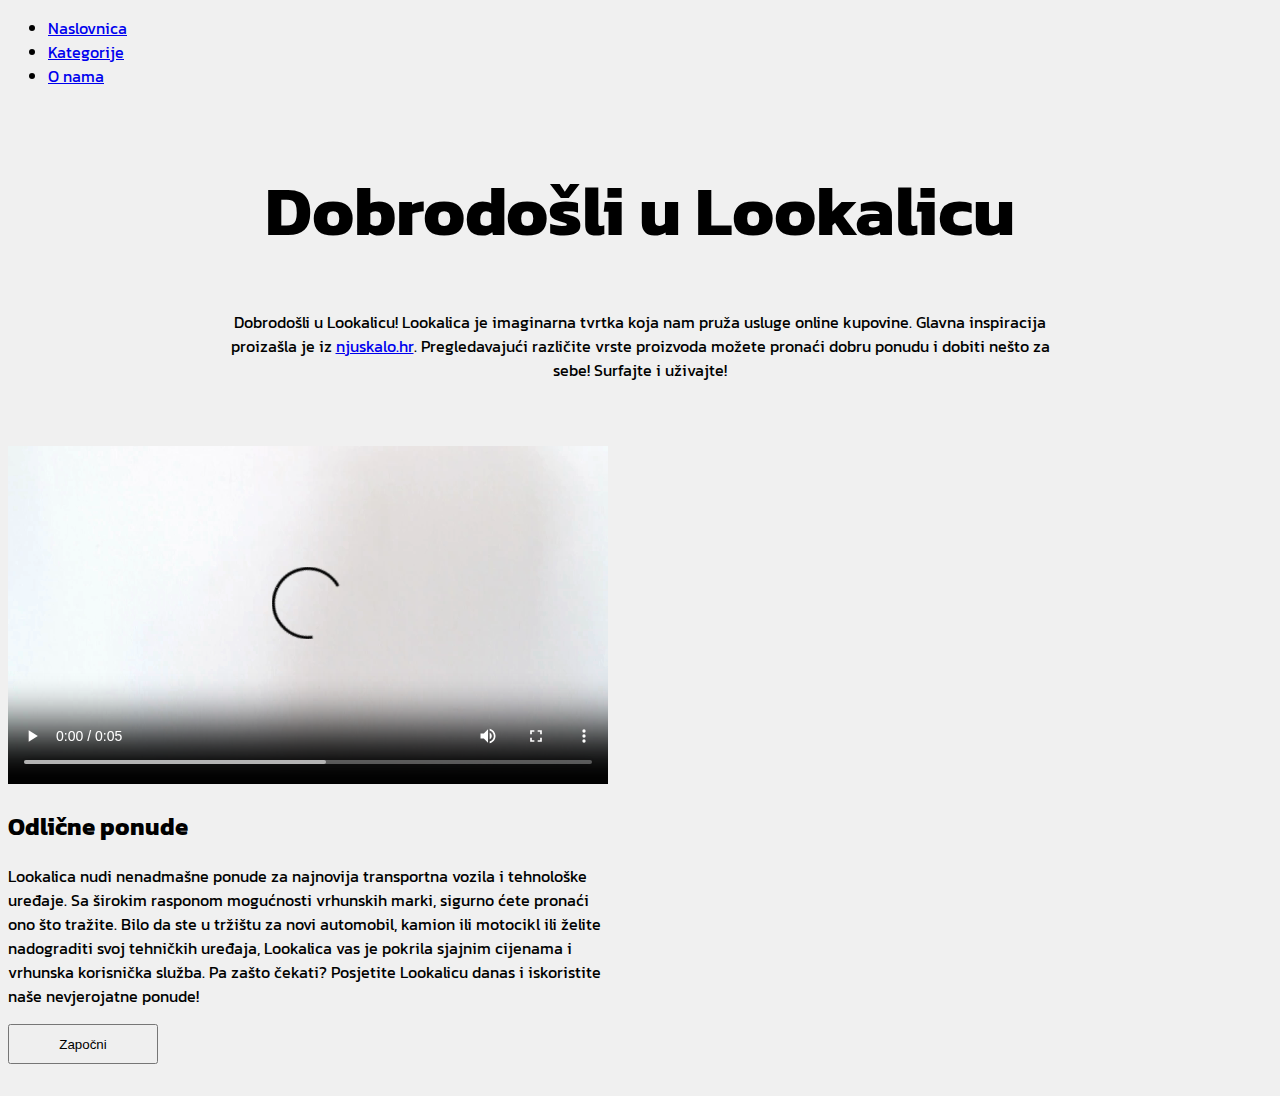
<file: lookalica/index.html>
<!DOCTYPE html>
<html lang="en">
  <head>
    <meta charset="utf-8" />
    <meta name="viewport" content="width=device-width, initial-scale=1" />
    <title>Lookalica</title>
    <link
      href="https://cdn.jsdelivr.net/npm/bootstrap@5.3.0-alpha1/dist/css/bootstrap.min.css"
      rel="stylesheet"
      integrity="sha384-GLhlTQ8iRABdZLl6O3oVMWSktQOp6b7In1Zl3/Jr59b6EGGoI1aFkw7cmDA6j6gD"
      crossorigin="anonymous"
    />
    <link rel="stylesheet" href="style.css" />
    <link rel="preconnect" href="https://fonts.googleapis.com" />
    <link rel="preconnect" href="https://fonts.gstatic.com" crossorigin />
    <link
      href="https://fonts.googleapis.com/css2?family=Kanit:wght@300&display=swap"
      rel="stylesheet"
    />
    <link rel="icon" href="L.png" />
  </head>
  <body>
    <!-- NAVBAR -->
    <nav class="navbar navbar-expand-lg bg-body-tertiary">
      <div class="container-fluid">
        </button>
        <div class="collapse navbar-collapse flex-grow-0" id="navbarNav">
          <ul class="navbar-nav gap-lg-3 mx-lg-4">
            <li class="nav-item">
              <a href="index.html" class="nav-link">Naslovnica</a>
            </li>
            <li class="nav-item">
              <a href="kategorije.html" class="nav-link">Kategorije</a>
            </li>
            <li class="nav-item">
              <a class="nav-link" href="about.html">O nama</a>
            </li>
          </ul>
        </div>
      </div>
    </nav>

    <h1 class="welcome-heading">Dobrodošli u Lookalicu</h1>
    <p class="introduction-p">
      Dobrodošli u Lookalicu! Lookalica je imaginarna tvrtka koja nam pruža
      usluge online kupovine. Glavna inspiracija proizašla je iz
      <a href="https://www.njuskalo.hr/" target="_blank">njuskalo.hr</a>.
      Pregledavajući različite vrste proizvoda možete pronaći dobru ponudu i
      dobiti nešto za sebe! Surfajte i uživajte!
    </p>

    <br />
    <br />
    <div
      class="d-flex flex-row justify-content-center align-items-center gap-lg-5 flex-wrap mx-lg-2"
    >
      <video src="naslovnica-video.mp4" width="600px" controls></video>
      <div class="great-deals-container">
        <h2 class="great-deals-heading">Odlične ponude</h2>
        <p class="great-deals-p">
          Lookalica nudi nenadmašne ponude za najnovija transportna vozila i
          tehnološke uređaje. Sa širokim rasponom mogućnosti vrhunskih marki,
          sigurno ćete pronaći ono što tražite. Bilo da ste u tržištu za novi
          automobil, kamion ili motocikl ili želite nadograditi svoj tehničkih
          uređaja, Lookalica vas je pokrila sjajnim cijenama i vrhunska
          korisnička služba. Pa zašto čekati? Posjetite Lookalicu danas i
          iskoristite naše nevjerojatne ponude!
        </p>
        <button
          onclick="location.href = 'kategorije.html'"
          type="button"
          class="btn btn-outline-primary get-started-btn"
        >
          Započni
        </button>
      </div>
    </div>
    <br />

    <!--  -->
    <script
      src="https://cdn.jsdelivr.net/npm/bootstrap@5.3.0-alpha1/dist/js/bootstrap.bundle.min.js"
      integrity="sha384-w76AqPfDkMBDXo30jS1Sgez6pr3x5MlQ1ZAGC+nuZB+EYdgRZgiwxhTBTkF7CXvN"
      crossorigin="anonymous"
    ></script>
  </body>
</html>
</file>
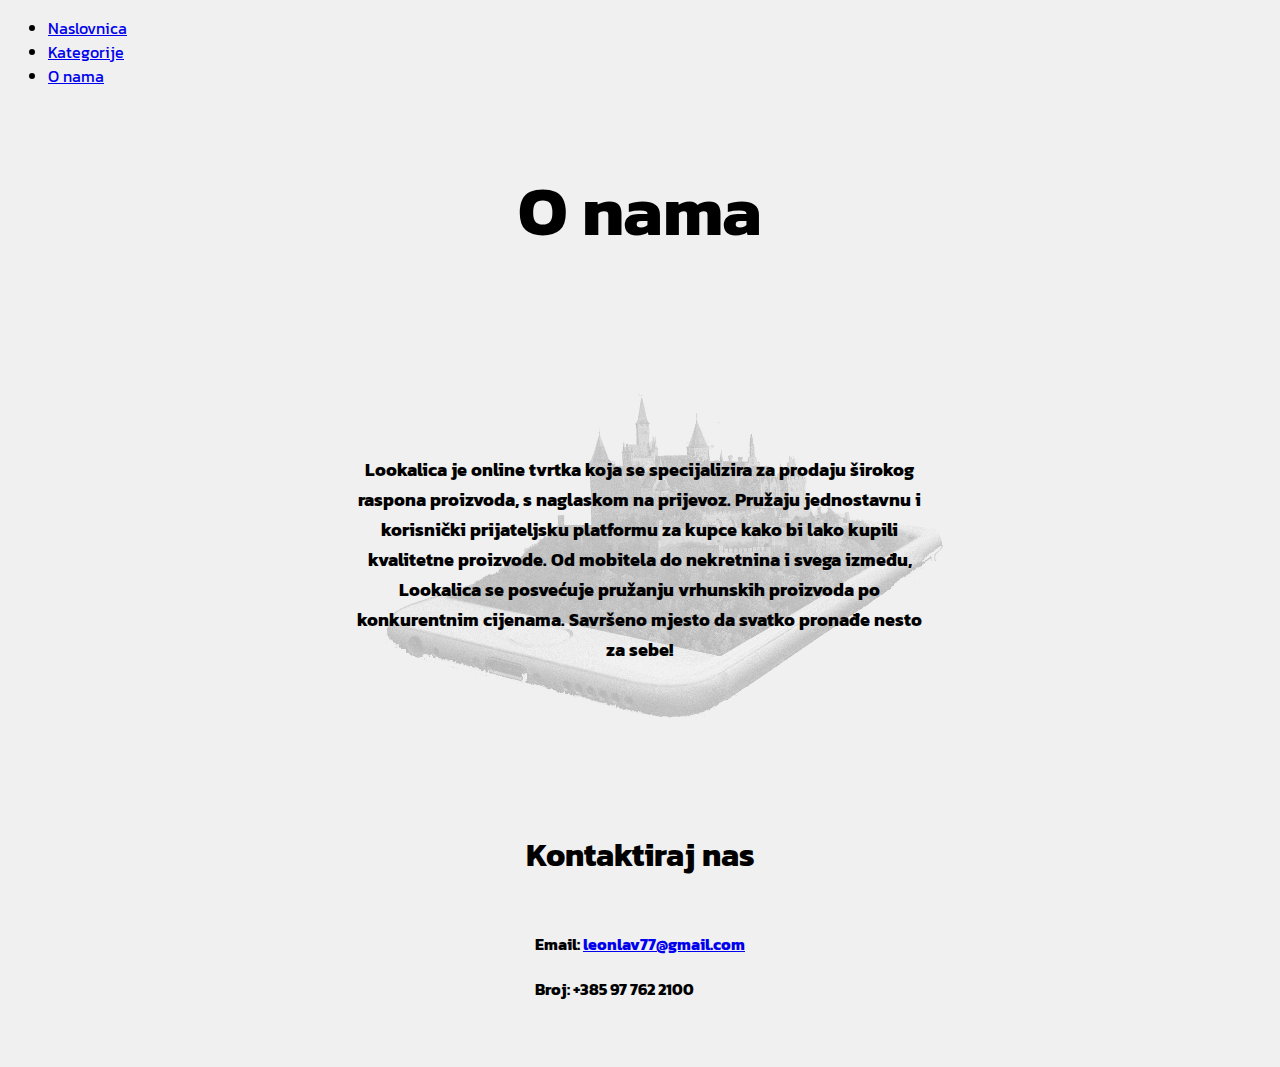
<file: lookalica/about.html>
<!DOCTYPE html>
<html lang="en">
  <head>
    <meta charset="UTF-8" />
    <meta http-equiv="X-UA-Compatible" content="IE=edge" />
    <meta name="viewport" content="width=device-width, initial-scale=1.0" />
    <title>O nama</title>
    <link
      href="https://cdn.jsdelivr.net/npm/bootstrap@5.3.0-alpha1/dist/css/bootstrap.min.css"
      rel="stylesheet"
      integrity="sha384-GLhlTQ8iRABdZLl6O3oVMWSktQOp6b7In1Zl3/Jr59b6EGGoI1aFkw7cmDA6j6gD"
      crossorigin="anonymous"
    />
    <link rel="stylesheet" href="style.css" />
    <link rel="preconnect" href="https://fonts.googleapis.com" />
    <link rel="preconnect" href="https://fonts.gstatic.com" crossorigin />
    <link
      href="https://fonts.googleapis.com/css2?family=Kanit:wght@300&display=swap"
      rel="stylesheet"
    />
    <link rel="icon" href="L.png" />

  </head>
  <body>
    <!-- NAVBAR -->
    <nav class="navbar navbar-expand-lg bg-body-tertiary">
      <div class="container-fluid">
        </button>
        <div class="collapse navbar-collapse flex-grow-0" id="navbarNav">
          <ul class="navbar-nav gap-lg-3 mx-lg-4">
            <li class="nav-item">
              <a href="index.html" class="nav-link">Naslovnica</a>
            </li>
            <li class="nav-item">
              <a href="kategorije.html" class="nav-link">Kategorije</a>
            </li>
            <li class="nav-item">
              <a class="nav-link" href="about.html">O nama</a>
            </li>
          </ul>
        </div>
      </div>
    </nav>
    <!--  -->
    <h1 class="welcome-heading">O nama</h1>
    <!--  -->
    <div class="mobile-phone-img-container">
      <img
        class="mobile-phone-img"
        src="mobile-phone.png"
        alt="Mobile Phone"
        width="650px"
        height="500px"
      />
      <p class="mobile-phone-img-text">
        Lookalica je online tvrtka koja se specijalizira za prodaju širokog
        raspona proizvoda, s naglaskom na prijevoz. Pružaju jednostavnu i
        korisnički prijateljsku platformu za kupce kako bi lako kupili
        kvalitetne proizvode. Od mobitela do nekretnina i svega između,
        Lookalica se posvećuje pružanju vrhunskih proizvoda po konkurentnim
        cijenama. Savršeno mjesto da svatko pronađe nesto za sebe!
      </p>
    </div>
    <div class="contact-us">
      <h1>Kontaktiraj nas</h1>
      <div>
      <h4>Email: <a href="mailto:leonlav77@gmail.com"">leonlav77@gmail.com</a></h4>
      <h4>Broj: +385 97 762 2100</h4>
    </div>
    </div>
    <br><br>
    <script
      src="https://cdn.jsdelivr.net/npm/bootstrap@5.3.0-alpha1/dist/js/bootstrap.bundle.min.js"
      integrity="sha384-w76AqPfDkMBDXo30jS1Sgez6pr3x5MlQ1ZAGC+nuZB+EYdgRZgiwxhTBTkF7CXvN"
      crossorigin="anonymous"
    ></script>
  </body>
</html>
</file>
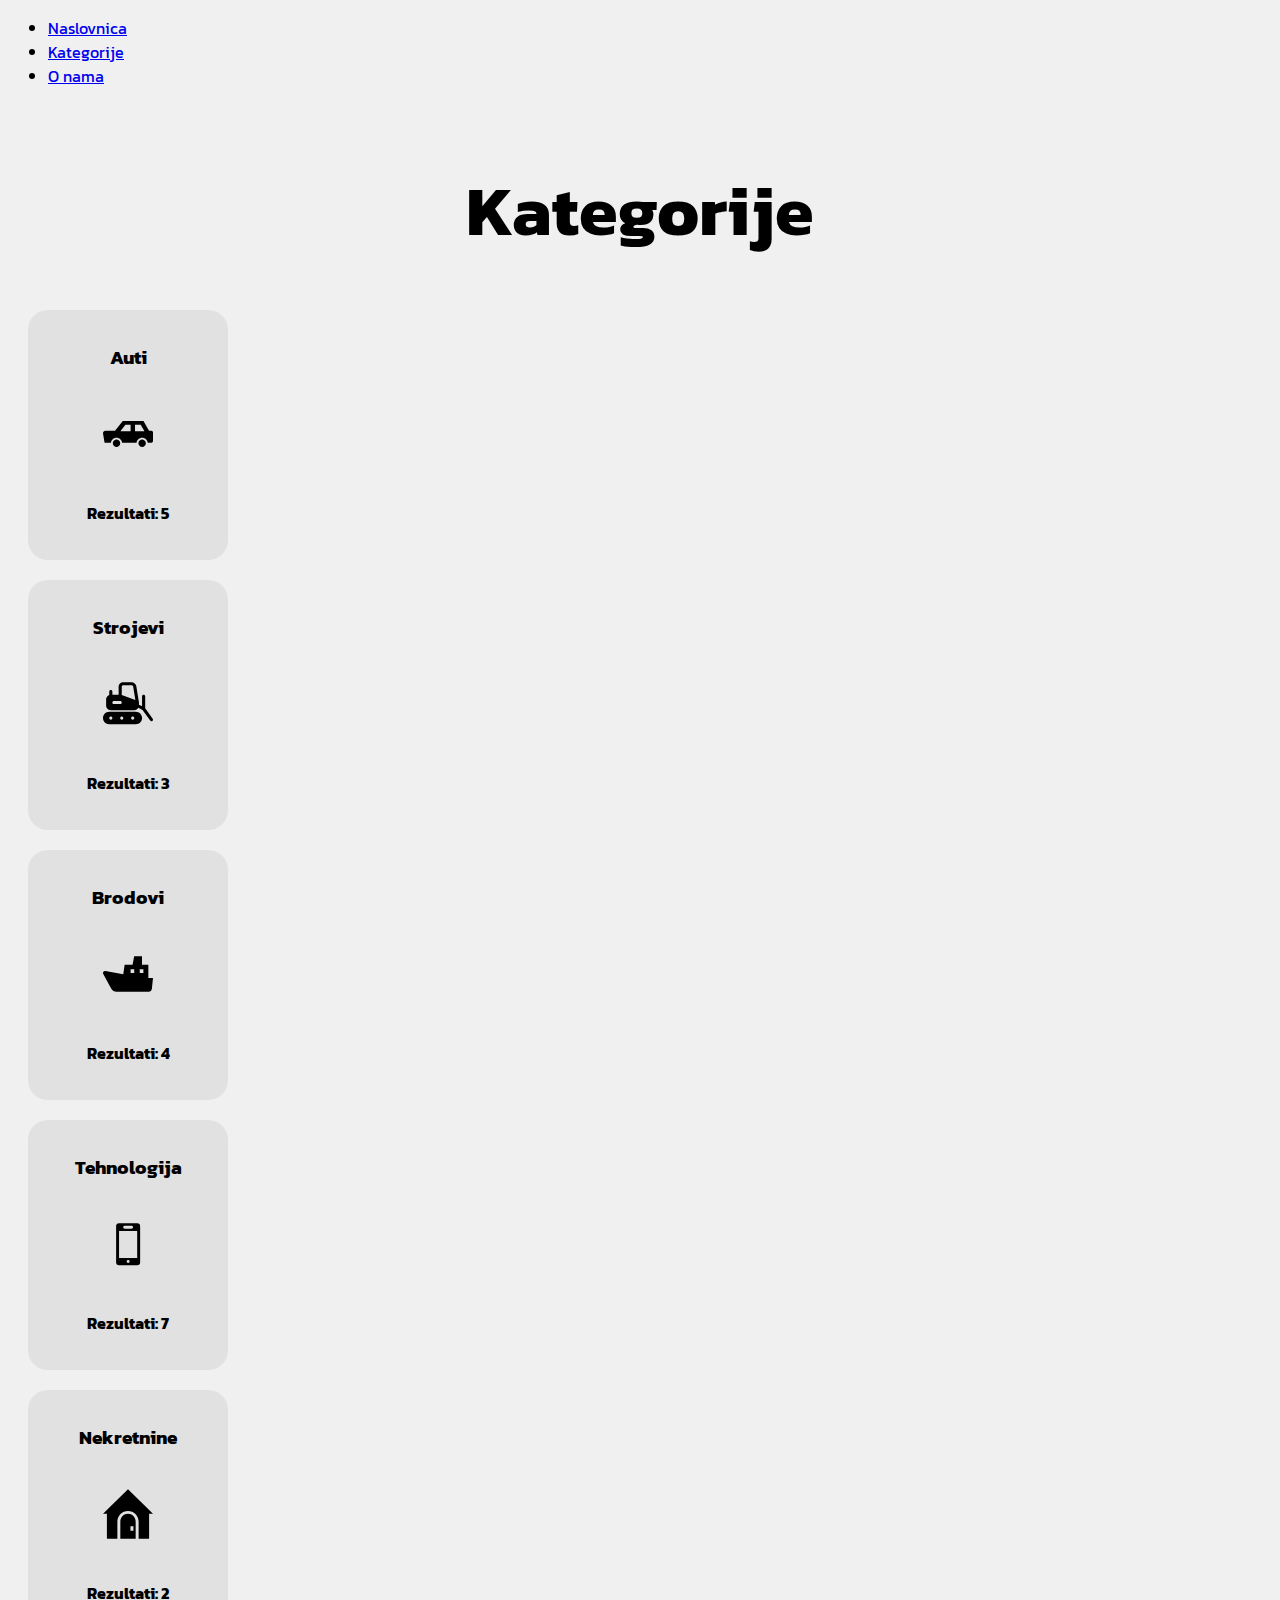
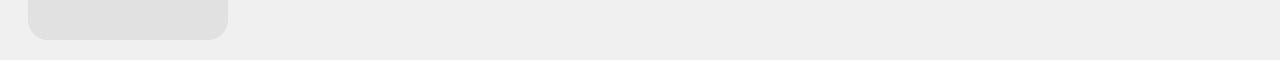
<file: lookalica/kategorije.html>
<!DOCTYPE html>
<html lang="en">
  <head>
    <meta charset="UTF-8" />
    <meta http-equiv="X-UA-Compatible" content="IE=edge" />
    <meta name="viewport" content="width=device-width, initial-scale=1.0" />
    <title>Kategorije</title>
    <link
      href="https://cdn.jsdelivr.net/npm/bootstrap@5.3.0-alpha1/dist/css/bootstrap.min.css"
      rel="stylesheet"
      integrity="sha384-GLhlTQ8iRABdZLl6O3oVMWSktQOp6b7In1Zl3/Jr59b6EGGoI1aFkw7cmDA6j6gD"
      crossorigin="anonymous"
    />
    <link rel="stylesheet" href="style.css" />
    <link rel="preconnect" href="https://fonts.googleapis.com" />
    <link rel="preconnect" href="https://fonts.gstatic.com" crossorigin />
    <link
      href="https://fonts.googleapis.com/css2?family=Kanit:wght@300&display=swap"
      rel="stylesheet"
    />
    <link rel="icon" href="L.png" />
  </head>
  <body>
    <!-- NAVBAR -->
    <nav class="navbar navbar-expand-lg bg-body-tertiary">
      <div class="container-fluid">
        </button>
        <div class="collapse navbar-collapse flex-grow-0" id="navbarNav">
          <ul class="navbar-nav gap-lg-3 mx-lg-4">
            <li class="nav-item">
              <a href="index.html" class="nav-link">Naslovnica</a>
            </li>
            <li class="nav-item">
              <a href="kategorije.html" class="nav-link">Kategorije</a>
            </li>
            <li class="nav-item">
              <a class="nav-link" href="about.html">O nama</a>
            </li>
          </ul>
        </div>
      </div>
    </nav>
    <!--  -->
    <h1 class="welcome-heading">Kategorije</h1>
    <!--  -->
    <div class="d-flex my-lg-5 justify-content-center flex-wrap">
      <div class="kartica" onclick="location.href = 'auti.html'">
        <h3>Auti</h3>
        <svg
          height="50px"
          width="50px"
          version="1.1"
          id="_x32_"
          xmlns="http://www.w3.org/2000/svg"
          xmlns:xlink="http://www.w3.org/1999/xlink"
          viewBox="0 0 512 512"
          xml:space="preserve"
          fill="#000000"
        >
          <g id="SVGRepo_bgCarrier" stroke-width="0"></g>
          <g
            id="SVGRepo_tracerCarrier"
            stroke-linecap="round"
            stroke-linejoin="round"
          ></g>
          <g id="SVGRepo_iconCarrier">
            <style type="text/css">
              .st0 {
                fill: #000000;
              }
            </style>
            <g>
              <path
                class="st0"
                d="M495.144,222.319h-23.666l-57.053-99.424H202.691l-79.664,99.424H25.062 c-15.469,0-27.236,13.815-24.722,29.086l15.072,91.822c0,0.726,0.594,1.388,1.322,1.388h64.387 c3.305-28.757,27.764-51.166,57.379-51.166s54.076,22.409,57.381,51.166H343.43c3.305-28.757,27.766-51.166,57.381-51.166 s54.074,22.409,57.381,51.166h36.953c9.32,0,16.856-7.537,16.856-16.858v-88.583C512,229.855,504.465,222.319,495.144,222.319z M327.894,162.559h57.906l35.898,59.76l1.254,3.709l0.268,0.984h-95.326V162.559z M179.853,226.923l1.879-4.604l47.799-59.76 h53.016v64.454h-74.61L179.853,226.923z"
              ></path>
              <path
                class="st0"
                d="M138.5,313.282c-18.707,0-34.242,13.552-37.348,31.334c-0.398,2.114-0.598,4.362-0.598,6.611 c0,20.889,16.99,37.878,37.945,37.878c20.957,0,37.946-16.99,37.946-37.878c0-2.248-0.198-4.496-0.594-6.611 C172.744,326.833,157.209,313.282,138.5,313.282z"
              ></path>
              <path
                class="st0"
                d="M400.81,313.282c-18.709,0-34.244,13.552-37.35,31.334c-0.398,2.114-0.596,4.362-0.596,6.611 c0,20.889,16.988,37.878,37.945,37.878c20.955,0,37.944-16.99,37.944-37.878c0-2.248-0.198-4.496-0.594-6.611 C435.053,326.833,419.518,313.282,400.81,313.282z"
              ></path>
            </g>
          </g>
        </svg>
        <h4>Rezultati: 5</h4>
      </div>
      <div class="kartica" onclick="location.href = 'strojevi.html'">
        <h3>Strojevi</h3>
        <svg
          xmlns="http://www.w3.org/2000/svg"
          xmlns:xlink="http://www.w3.org/1999/xlink"
          fill="#000000"
          height="50px"
          width="50px"
          version="1.1"
          id="Icons"
          viewBox="0 0 32 32"
          xml:space="preserve"
        >
          <path
            d="M21,21H4c-2.2,0-4,1.8-4,4s1.8,4,4,4h17c2.2,0,4-1.8,4-4S23.2,21,21,21z M5.9,25.4c-0.1,0.1-0.1,0.2-0.2,0.3  C5.5,25.9,5.3,26,5,26c-0.3,0-0.5-0.1-0.7-0.3c-0.1-0.1-0.2-0.2-0.2-0.3C4,25.3,4,25.1,4,25c0-0.3,0.1-0.5,0.3-0.7  c0.1-0.1,0.2-0.2,0.3-0.2C5,23.9,5.4,24,5.7,24.3C5.9,24.5,6,24.7,6,25C6,25.1,6,25.3,5.9,25.4z M12.9,25.4  c-0.1,0.1-0.1,0.2-0.2,0.3c-0.1,0.1-0.2,0.2-0.3,0.2C12.3,26,12.1,26,12,26c-0.3,0-0.5-0.1-0.7-0.3c-0.1-0.1-0.2-0.2-0.2-0.3  c0-0.1-0.1-0.3-0.1-0.4c0-0.3,0.1-0.5,0.3-0.7c0.3-0.3,0.7-0.4,1.1-0.2c0.1,0.1,0.2,0.1,0.3,0.2c0.2,0.2,0.3,0.4,0.3,0.7  C13,25.1,13,25.3,12.9,25.4z M19.9,25.4c-0.1,0.1-0.1,0.2-0.2,0.3C19.5,25.9,19.3,26,19,26c-0.3,0-0.5-0.1-0.7-0.3  c-0.1-0.1-0.2-0.2-0.2-0.3c0-0.1-0.1-0.3-0.1-0.4c0-0.3,0.1-0.5,0.3-0.7c0.4-0.4,1-0.4,1.4,0c0.2,0.2,0.3,0.4,0.3,0.7  C20,25.1,20,25.3,19.9,25.4z"
          />
          <path
            d="M31.8,25.4L27,18.7V11c0-0.6-0.4-1-1-1s-1,0.4-1,1v6.4l-2-1V15c0,0,0-0.1,0-0.1c0,0,0,0,0-0.1L21.3,4.5  C21,3.1,19.8,2,18.3,2H13c-1.7,0-3,1.3-3,3v5H6V8c0-0.6-0.4-1-1-1S4,7.4,4,8v2.2c-1.2,0.4-2,1.5-2,2.8v4c0,1.7,1.3,3,3,3h15  c1.1,0,2.1-0.6,2.6-1.6l2.7,1.4l4.9,6.8c0.2,0.3,0.5,0.4,0.8,0.4c0.2,0,0.4-0.1,0.6-0.2C32,26.5,32.1,25.9,31.8,25.4z M11,16H7  c-0.6,0-1-0.4-1-1s0.4-1,1-1h4c0.6,0,1,0.4,1,1S11.6,16,11,16z M12,10.3V5c0-0.6,0.4-1,1-1h5.3c0.5,0,0.9,0.4,1,0.8l1.4,8.6L12,10.3  z"
          />
        </svg>
        <h4>Rezultati: 3</h4>
      </div>
      <div class="kartica" onclick="location.href = 'brodovi.html'">
        <h3>Brodovi</h3>
        <svg
          xmlns="http://www.w3.org/2000/svg"
          xmlns:xlink="http://www.w3.org/1999/xlink"
          height="50px"
          width="50px"
          version="1.1"
          id="_x32_"
          viewBox="0 0 512 512"
          xml:space="preserve"
        >
          <style type="text/css">
            .st0 {
              fill: #000000;
            }
          </style>
          <g>
            <path
              class="st0"
              d="M464.44,297.311V162.119h-65.106V74.496h-80.098l-16.44,87.624h-81.204l-14.243,96.187L25.09,225.169   c-8.056-1.473-16.253,1.823-21.052,8.477c-4.816,6.646-5.361,15.459-1.434,22.658l80.674,147.915   c11.188,20.515,32.693,33.285,56.068,33.285H468.29c16.315,0,30.013-12.31,31.742-28.532L512,297.311H464.44z M319.86,245.981   h-37.555v-37.548h37.555V245.981z M413.733,245.981h-37.556v-37.548h37.556V245.981z"
            />
          </g>
        </svg>
        <h4>Rezultati: 4</h4>
      </div>
      <div class="kartica" onclick="location.href = 'tehnologija.html'">
        <h3>Tehnologija</h3>
        <svg
          xmlns="http://www.w3.org/2000/svg"
          fill="#000000"
          width="50px"
          height="50px"
          viewBox="-4 0 19 19"
          class="cf-icon-svg"
        >
          <path
            d="M10.114 2.69v13.76a1.123 1.123 0 0 1-1.12 1.12H2.102a1.123 1.123 0 0 1-1.12-1.12V2.69a1.123 1.123 0 0 1 1.12-1.12h6.892a1.123 1.123 0 0 1 1.12 1.12zm-1.12 1.844H2.102V14.78h6.892zm-5.31-1.418a.56.56 0 0 0 .56.56h2.61a.56.56 0 0 0 0-1.12h-2.61a.56.56 0 0 0-.56.56zm2.423 13.059a.558.558 0 1 0-.559.558.558.558 0 0 0 .559-.558z"
          />
        </svg>
        <h4>Rezultati: 7</h4>
      </div>
      <div class="kartica" onclick="location.href = 'nekretnine.html'">
        <h3>Nekretnine</h3>
        <svg
          xmlns="http://www.w3.org/2000/svg"
          xmlns:xlink="http://www.w3.org/1999/xlink"
          fill="#000000"
          height="50px"
          width="50px"
          version="1.1"
          id="Layer_1"
          viewBox="0 0 512 512"
          xml:space="preserve"
        >
          <g>
            <g>
              <path
                d="M256,1.468L0,254.586h39.984v255.946h107.281V333.085c0-59.956,48.779-108.736,108.735-108.736    s108.735,48.779,108.735,108.736v177.447h107.281V254.586H512L256,1.468z"
              />
            </g>
          </g>
          <g>
            <g>
              <path
                d="M256,254.586c-43.284,0-78.498,35.214-78.498,78.499v177.447h156.995V333.085    C334.498,289.802,299.284,254.586,256,254.586z M311.541,427.411h-30.237v-45.39h30.237V427.411z"
              />
            </g>
          </g>
        </svg>
        <h4>Rezultati: 2</h4>
      </div>
    </div>
    <script
      src="https://cdn.jsdelivr.net/npm/bootstrap@5.3.0-alpha1/dist/js/bootstrap.bundle.min.js"
      integrity="sha384-w76AqPfDkMBDXo30jS1Sgez6pr3x5MlQ1ZAGC+nuZB+EYdgRZgiwxhTBTkF7CXvN"
      crossorigin="anonymous"
    ></script>
  </body>
</html>
</file>
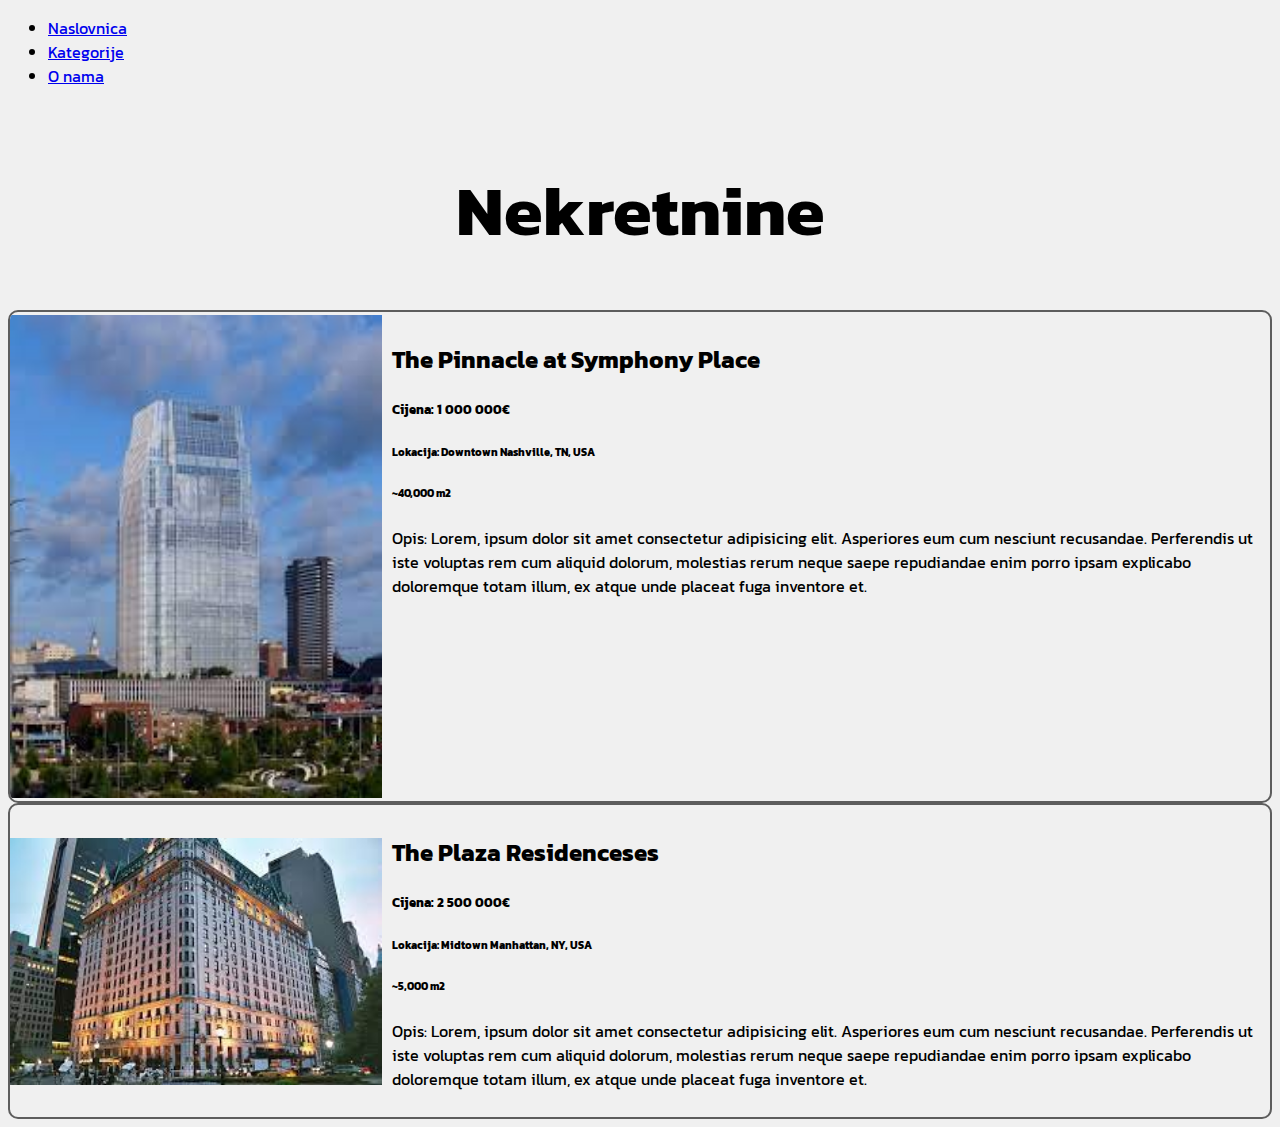
<file: lookalica/nekretnine.html>
<!DOCTYPE html>
<html lang="en">
  <head>
    <meta charset="UTF-8" />
    <meta http-equiv="X-UA-Compatible" content="IE=edge" />
    <meta name="viewport" content="width=device-width, initial-scale=1.0" />
    <title>Nekretnine</title>
    <link
      href="https://cdn.jsdelivr.net/npm/bootstrap@5.3.0-alpha1/dist/css/bootstrap.min.css"
      rel="stylesheet"
      integrity="sha384-GLhlTQ8iRABdZLl6O3oVMWSktQOp6b7In1Zl3/Jr59b6EGGoI1aFkw7cmDA6j6gD"
      crossorigin="anonymous"
    />
    <link rel="stylesheet" href="style.css" />
    <link rel="preconnect" href="https://fonts.googleapis.com" />
    <link rel="preconnect" href="https://fonts.gstatic.com" crossorigin />
    <link
      href="https://fonts.googleapis.com/css2?family=Kanit:wght@300&display=swap"
      rel="stylesheet"
    />
    <link rel="icon" href="L.png" />
  </head>
  <body>
    <!-- NAVBAR -->
    <nav class="navbar navbar-expand-lg bg-body-tertiary">
      <div class="container-fluid">
        </button>
        <div class="collapse navbar-collapse flex-grow-0" id="navbarNav">
          <ul class="navbar-nav gap-lg-3 mx-lg-4">
            <li class="nav-item">
              <a href="index.html" class="nav-link">Naslovnica</a>
            </li>
            <li class="nav-item">
              <a href="kategorije.html" class="nav-link">Kategorije</a>
            </li>
            <li class="nav-item">
              <a class="nav-link" href="about.html">O nama</a>
            </li>
          </ul>
        </div>
      </div>
    </nav>
    <!--  -->
    <h1 class="welcome-heading">Nekretnine</h1>
    <!--  -->
    <div class="products-container m-lg-5">
      <div class="card-container d-flex gap-lg-3 p-lg-3 mb-lg-4">
        <div class="card-image-container">
          <img
            src="[data-uri]"
            alt="Product Image"
            width="100%"
            height="100%"
          />
        </div>
        <div class="card-details-container">
          <h2>The Pinnacle at Symphony Place</h2>
          <h5>Cijena: 1 000 000&euro;</h5>
          <h6>Lokacija: Downtown Nashville, TN, USA</h6>
          <h6>~40,000 m2</h6>
          <p>
            Opis: Lorem, ipsum dolor sit amet consectetur adipisicing elit.
            Asperiores eum cum nesciunt recusandae. Perferendis ut iste voluptas
            rem cum aliquid dolorum, molestias rerum neque saepe repudiandae
            enim porro ipsam explicabo doloremque totam illum, ex atque unde
            placeat fuga inventore et.
          </p>
        </div>
      </div>
      <div class="card-container d-flex gap-lg-3 p-lg-3 mb-lg-4">
        <div class="card-image-container">
          <img
            src="[data-uri]"
            alt="Product Image"
            width="100%"
            height="100%"
          />
        </div>
        <div class="card-details-container">
          <h2>The Plaza Residenceses</h2>
          <h5>Cijena: 2 500 000&euro;</h5>
          <h6>Lokacija: Midtown Manhattan, NY, USA</h6>
          <h6>~5,000 m2</h6>
          <p>
            Opis: Lorem, ipsum dolor sit amet consectetur adipisicing elit.
            Asperiores eum cum nesciunt recusandae. Perferendis ut iste voluptas
            rem cum aliquid dolorum, molestias rerum neque saepe repudiandae
            enim porro ipsam explicabo doloremque totam illum, ex atque unde
            placeat fuga inventore et.
          </p>
        </div>
      </div>
    </div>
    <script
      src="https://cdn.jsdelivr.net/npm/bootstrap@5.3.0-alpha1/dist/js/bootstrap.bundle.min.js"
      integrity="sha384-w76AqPfDkMBDXo30jS1Sgez6pr3x5MlQ1ZAGC+nuZB+EYdgRZgiwxhTBTkF7CXvN"
      crossorigin="anonymous"
    ></script>
  </body>
</html>
</file>
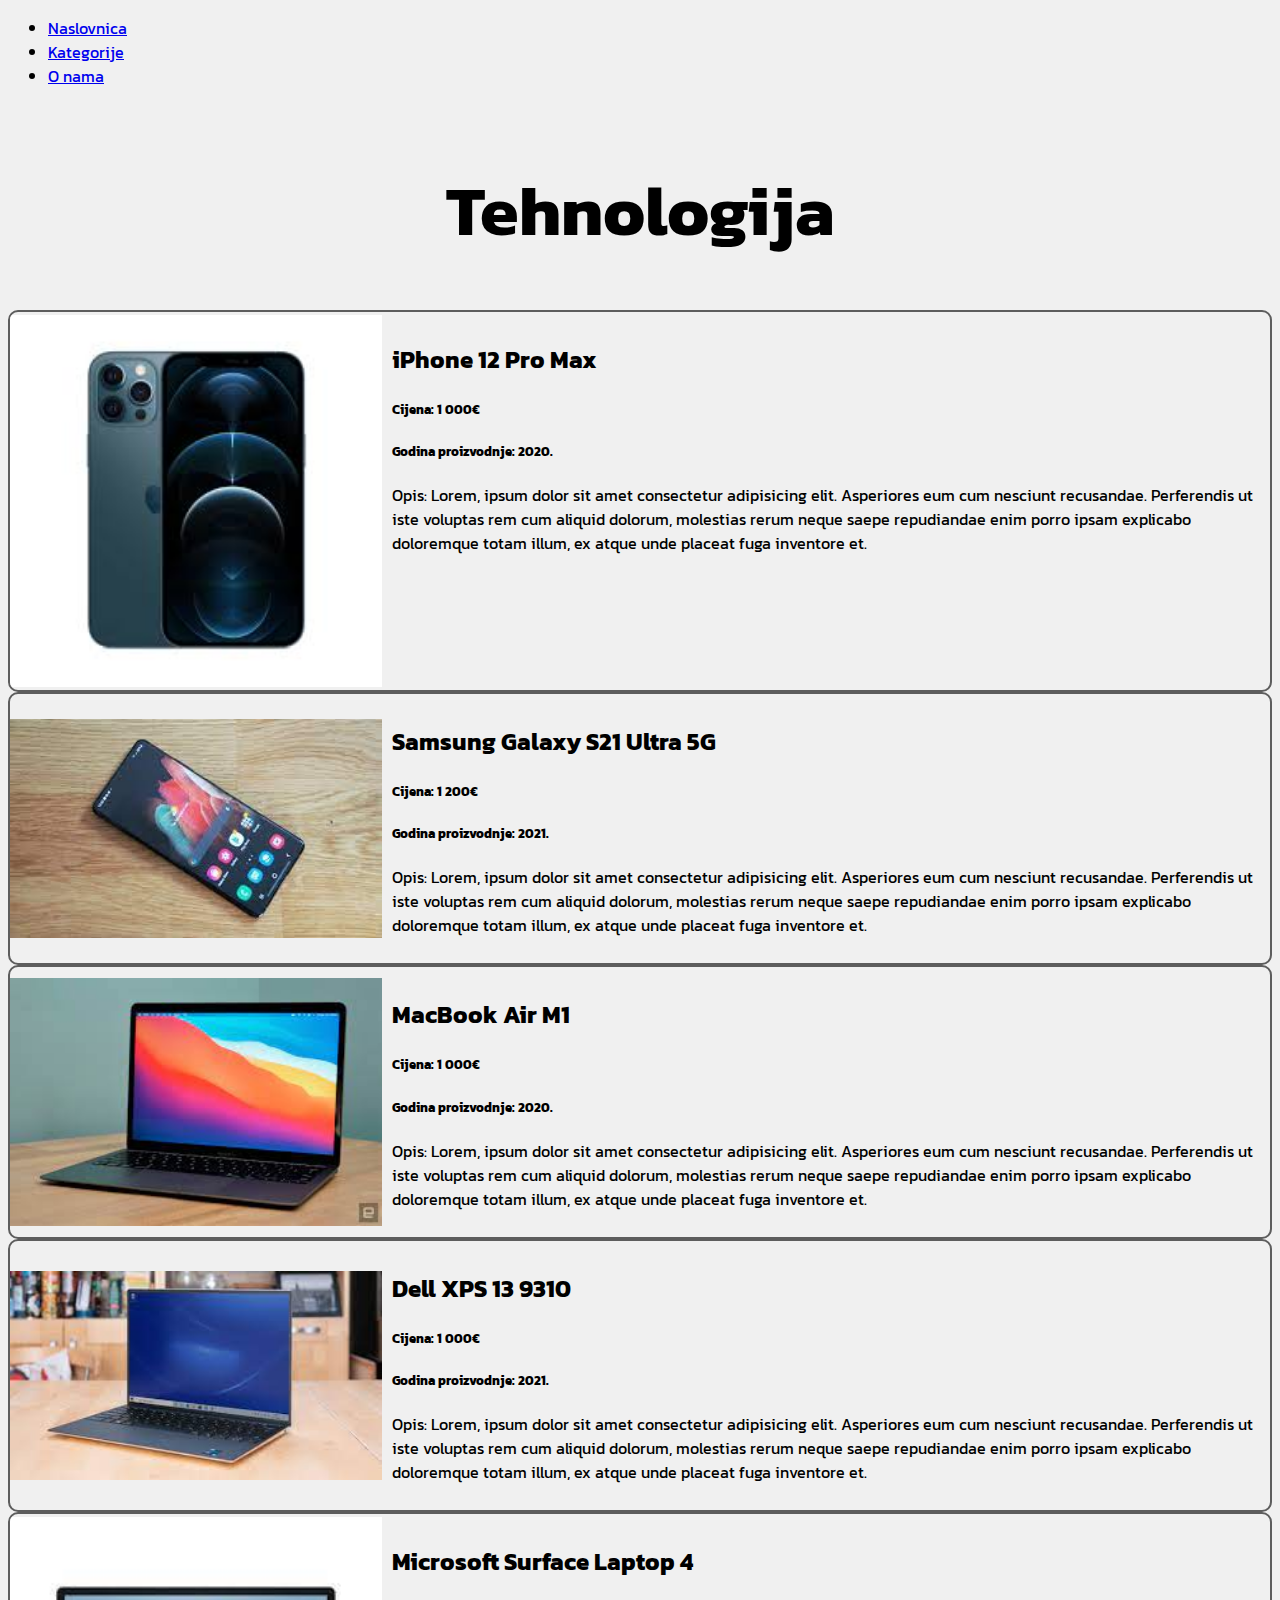
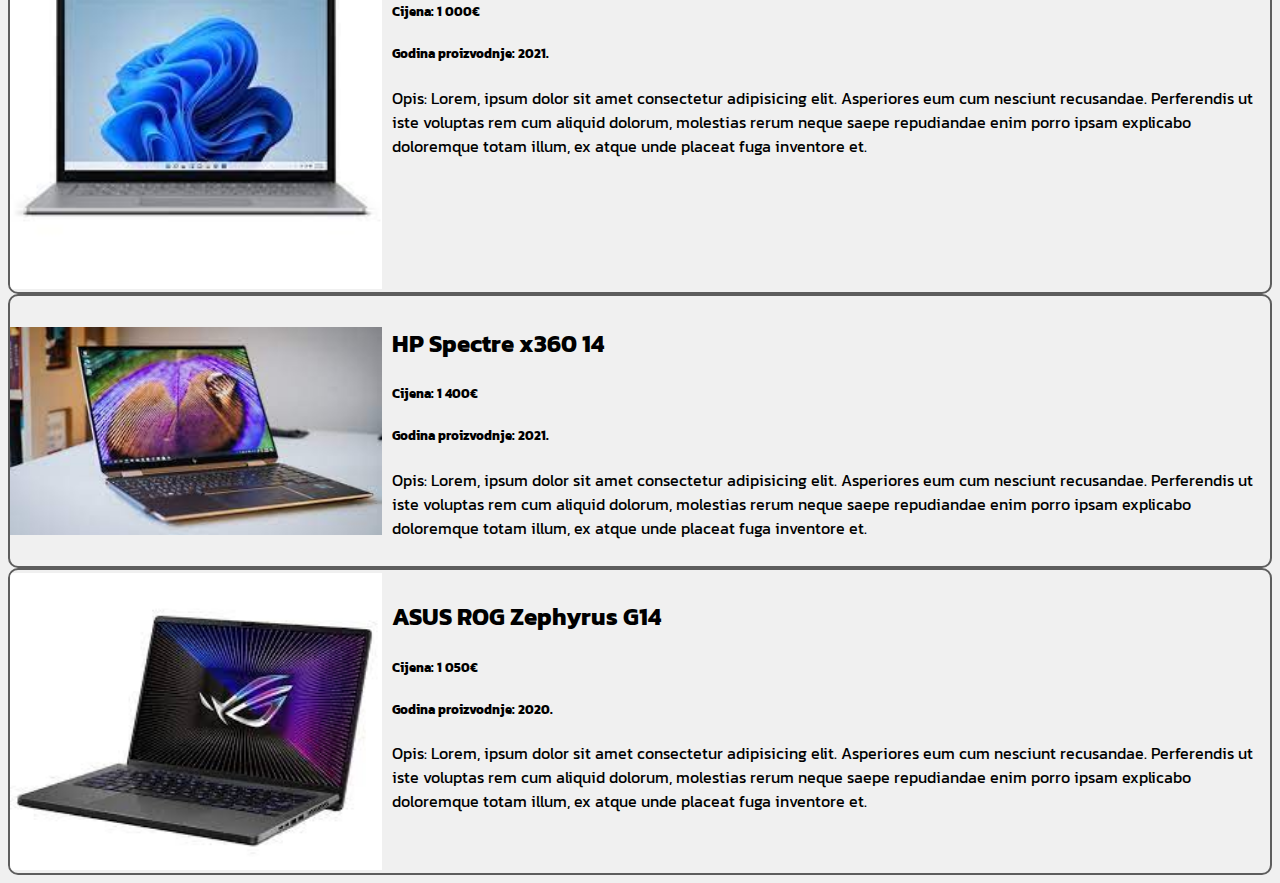
<file: lookalica/tehnologija.html>
<!DOCTYPE html>
<html lang="en">
  <head>
    <meta charset="UTF-8" />
    <meta http-equiv="X-UA-Compatible" content="IE=edge" />
    <meta name="viewport" content="width=device-width, initial-scale=1.0" />
    <title>Tehnologija</title>
    <link
      href="https://cdn.jsdelivr.net/npm/bootstrap@5.3.0-alpha1/dist/css/bootstrap.min.css"
      rel="stylesheet"
      integrity="sha384-GLhlTQ8iRABdZLl6O3oVMWSktQOp6b7In1Zl3/Jr59b6EGGoI1aFkw7cmDA6j6gD"
      crossorigin="anonymous"
    />
    <link rel="stylesheet" href="style.css" />
    <link rel="preconnect" href="https://fonts.googleapis.com" />
    <link rel="preconnect" href="https://fonts.gstatic.com" crossorigin />
    <link
      href="https://fonts.googleapis.com/css2?family=Kanit:wght@300&display=swap"
      rel="stylesheet"
    />
    <link rel="icon" href="L.png" />
  </head>
  <body>
    <!-- NAVBAR -->
    <nav class="navbar navbar-expand-lg bg-body-tertiary">
      <div class="container-fluid">
        </button>
        <div class="collapse navbar-collapse flex-grow-0" id="navbarNav">
          <ul class="navbar-nav gap-lg-3 mx-lg-4">
            <li class="nav-item">
              <a href="index.html" class="nav-link">Naslovnica</a>
            </li>
            <li class="nav-item">
              <a href="kategorije.html" class="nav-link">Kategorije</a>
            </li>
            <li class="nav-item">
              <a class="nav-link" href="about.html">O nama</a>
            </li>
          </ul>
        </div>
      </div>
    </nav>
    <h1 class="welcome-heading">Tehnologija</h1>
    <div class="products-container m-lg-5">
      <div class="card-container d-flex gap-lg-3 p-lg-3 mb-lg-4">
        <div class="card-image-container">
          <img
            src="[data-uri]"
            alt="Product Image"
            width="100%"
            height="100%"
          />
        </div>
        <div class="card-details-container">
          <h2>iPhone 12 Pro Max</h2>
          <h5>Cijena: 1 000&euro;</h5>
          <h5>Godina proizvodnje: 2020.</h5>
          <p>
            Opis: Lorem, ipsum dolor sit amet consectetur adipisicing elit.
            Asperiores eum cum nesciunt recusandae. Perferendis ut iste voluptas
            rem cum aliquid dolorum, molestias rerum neque saepe repudiandae
            enim porro ipsam explicabo doloremque totam illum, ex atque unde
            placeat fuga inventore et.
          </p>
        </div>
      </div>
      <div class="card-container d-flex gap-lg-3 p-lg-3 mb-lg-4">
        <div class="card-image-container">
          <img
            src="[data-uri]"
            alt="Product Image"
            width="100%"
            height="100%"
          />
        </div>
        <div class="card-details-container">
          <h2>Samsung Galaxy S21 Ultra 5G</h2>
          <h5>Cijena: 1 200&euro;</h5>
          <h5>Godina proizvodnje: 2021.</h5>
          <p>
            Opis: Lorem, ipsum dolor sit amet consectetur adipisicing elit.
            Asperiores eum cum nesciunt recusandae. Perferendis ut iste voluptas
            rem cum aliquid dolorum, molestias rerum neque saepe repudiandae
            enim porro ipsam explicabo doloremque totam illum, ex atque unde
            placeat fuga inventore et.
          </p>
        </div>
      </div>
      <div class="card-container d-flex gap-lg-3 p-lg-3 mb-lg-4">
        <div class="card-image-container">
          <img
            src="[data-uri]"
            alt="Product Image"
            width="100%"
            height="100%"
          />
        </div>
        <div class="card-details-container">
          <h2>MacBook Air M1</h2>
          <h5>Cijena: 1 000&euro;</h5>
          <h5>Godina proizvodnje: 2020.</h5>
          <p>
            Opis: Lorem, ipsum dolor sit amet consectetur adipisicing elit.
            Asperiores eum cum nesciunt recusandae. Perferendis ut iste voluptas
            rem cum aliquid dolorum, molestias rerum neque saepe repudiandae
            enim porro ipsam explicabo doloremque totam illum, ex atque unde
            placeat fuga inventore et.
          </p>
        </div>
      </div>
      <div class="card-container d-flex gap-lg-3 p-lg-3 mb-lg-4">
        <div class="card-image-container">
          <img
            src="[data-uri]"
            alt="Product Image"
            width="100%"
            height="100%"
          />
        </div>
        <div class="card-details-container">
          <h2>Dell XPS 13 9310</h2>
          <h5>Cijena: 1 000&euro;</h5>
          <h5>Godina proizvodnje: 2021.</h5>
          <p>
            Opis: Lorem, ipsum dolor sit amet consectetur adipisicing elit.
            Asperiores eum cum nesciunt recusandae. Perferendis ut iste voluptas
            rem cum aliquid dolorum, molestias rerum neque saepe repudiandae
            enim porro ipsam explicabo doloremque totam illum, ex atque unde
            placeat fuga inventore et.
          </p>
        </div>
      </div>
      <div class="card-container d-flex gap-lg-3 p-lg-3 mb-lg-4">
        <div class="card-image-container">
          <img
            src="[data-uri]"
            alt="Product Image"
            width="100%"
            height="100%"
          />
        </div>
        <div class="card-details-container">
          <h2>Microsoft Surface Laptop 4</h2>
          <h5>Cijena: 1 000&euro;</h5>
          <h5>Godina proizvodnje: 2021.</h5>
          <p>
            Opis: Lorem, ipsum dolor sit amet consectetur adipisicing elit.
            Asperiores eum cum nesciunt recusandae. Perferendis ut iste voluptas
            rem cum aliquid dolorum, molestias rerum neque saepe repudiandae
            enim porro ipsam explicabo doloremque totam illum, ex atque unde
            placeat fuga inventore et.
          </p>
        </div>
      </div>
      <div class="card-container d-flex gap-lg-3 p-lg-3 mb-lg-4">
        <div class="card-image-container">
          <img
            src="[data-uri]"
            alt="Product Image"
            width="100%"
            height="100%"
          />
        </div>
        <div class="card-details-container">
          <h2>HP Spectre x360 14</h2>
          <h5>Cijena: 1 400&euro;</h5>
          <h5>Godina proizvodnje: 2021.</h5>
          <p>
            Opis: Lorem, ipsum dolor sit amet consectetur adipisicing elit.
            Asperiores eum cum nesciunt recusandae. Perferendis ut iste voluptas
            rem cum aliquid dolorum, molestias rerum neque saepe repudiandae
            enim porro ipsam explicabo doloremque totam illum, ex atque unde
            placeat fuga inventore et.
          </p>
        </div>
      </div>
      <div class="card-container d-flex gap-lg-3 p-lg-3 mb-lg-4">
        <div class="card-image-container">
          <img
            src="[data-uri]"
            alt="Product Image"
            width="100%"
            height="100%"
          />
        </div>
        <div class="card-details-container">
          <h2>ASUS ROG Zephyrus G14</h2>
          <h5>Cijena: 1 050&euro;</h5>
          <h5>Godina proizvodnje: 2020.</h5>
          <p>
            Opis: Lorem, ipsum dolor sit amet consectetur adipisicing elit.
            Asperiores eum cum nesciunt recusandae. Perferendis ut iste voluptas
            rem cum aliquid dolorum, molestias rerum neque saepe repudiandae
            enim porro ipsam explicabo doloremque totam illum, ex atque unde
            placeat fuga inventore et.
          </p>
        </div>
      </div>
    </div>
    <script
      src="https://cdn.jsdelivr.net/npm/bootstrap@5.3.0-alpha1/dist/js/bootstrap.bundle.min.js"
      integrity="sha384-w76AqPfDkMBDXo30jS1Sgez6pr3x5MlQ1ZAGC+nuZB+EYdgRZgiwxhTBTkF7CXvN"
      crossorigin="anonymous"
    ></script>
  </body>
</html>
</file>
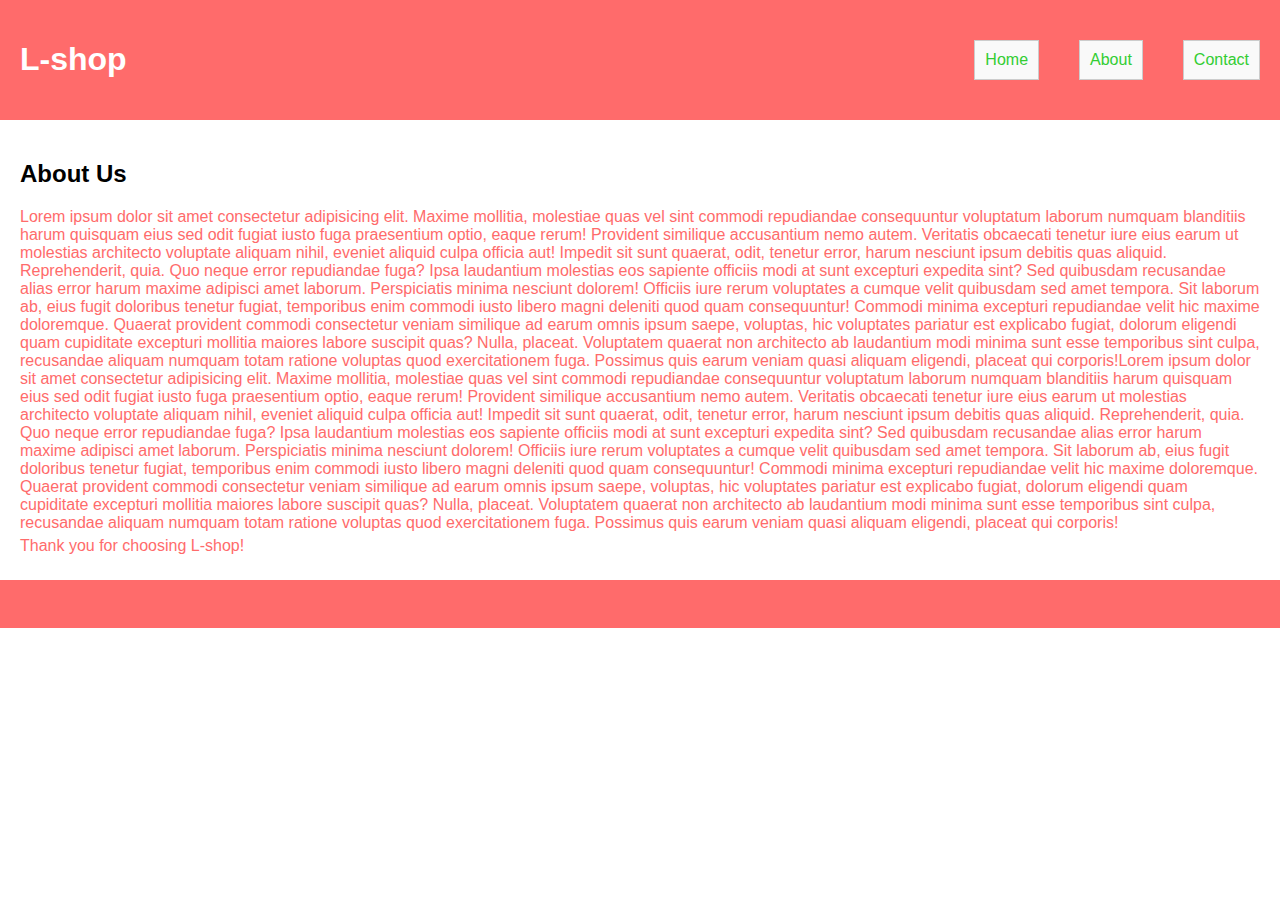
<file: webshop/about.html>
<!DOCTYPE html>
<html lang="en">
  <head>
    <meta charset="UTF-8" />
    <meta name="viewport" content="width=device-width, initial-scale=1.0" />
    <title>About Us - L-shop</title>
    <link rel="stylesheet" href="main.css" />
  </head>
  <body>
    <header>
      <h1>L-shop</h1>
      <nav>
        <ul>
            <li><a href="index.html">Home</a></li>
            <li><a href="about.html">About</a></li>
            <li><a href="contact.html">Contact</a></li>
        </ul>
      </nav>
    </header>
    <main>
      <h2>About Us</h2>
      <p>Lorem ipsum dolor sit amet consectetur adipisicing elit. Maxime mollitia,
        molestiae quas vel sint commodi repudiandae consequuntur voluptatum laborum
        numquam blanditiis harum quisquam eius sed odit fugiat iusto fuga praesentium
        optio, eaque rerum! Provident similique accusantium nemo autem. Veritatis
        obcaecati tenetur iure eius earum ut molestias architecto voluptate aliquam
        nihil, eveniet aliquid culpa officia aut! Impedit sit sunt quaerat, odit,
        tenetur error, harum nesciunt ipsum debitis quas aliquid. Reprehenderit,
        quia. Quo neque error repudiandae fuga? Ipsa laudantium molestias eos 
        sapiente officiis modi at sunt excepturi expedita sint? Sed quibusdam
        recusandae alias error harum maxime adipisci amet laborum. Perspiciatis 
        minima nesciunt dolorem! Officiis iure rerum voluptates a cumque velit 
        quibusdam sed amet tempora. Sit laborum ab, eius fugit doloribus tenetur 
        fugiat, temporibus enim commodi iusto libero magni deleniti quod quam 
        consequuntur! Commodi minima excepturi repudiandae velit hic maxime
        doloremque. Quaerat provident commodi consectetur veniam similique ad 
        earum omnis ipsum saepe, voluptas, hic voluptates pariatur est explicabo 
        fugiat, dolorum eligendi quam cupiditate excepturi mollitia maiores labore 
        suscipit quas? Nulla, placeat. Voluptatem quaerat non architecto ab laudantium
        modi minima sunt esse temporibus sint culpa, recusandae aliquam numquam 
        totam ratione voluptas quod exercitationem fuga. Possimus quis earum veniam 
        quasi aliquam eligendi, placeat qui corporis!Lorem ipsum dolor sit amet consectetur adipisicing elit. Maxime mollitia,
        molestiae quas vel sint commodi repudiandae consequuntur voluptatum laborum
        numquam blanditiis harum quisquam eius sed odit fugiat iusto fuga praesentium
        optio, eaque rerum! Provident similique accusantium nemo autem. Veritatis
        obcaecati tenetur iure eius earum ut molestias architecto voluptate aliquam
        nihil, eveniet aliquid culpa officia aut! Impedit sit sunt quaerat, odit,
        tenetur error, harum nesciunt ipsum debitis quas aliquid. Reprehenderit,
        quia. Quo neque error repudiandae fuga? Ipsa laudantium molestias eos 
        sapiente officiis modi at sunt excepturi expedita sint? Sed quibusdam
        recusandae alias error harum maxime adipisci amet laborum. Perspiciatis 
        minima nesciunt dolorem! Officiis iure rerum voluptates a cumque velit 
        quibusdam sed amet tempora. Sit laborum ab, eius fugit doloribus tenetur 
        fugiat, temporibus enim commodi iusto libero magni deleniti quod quam 
        consequuntur! Commodi minima excepturi repudiandae velit hic maxime
        doloremque. Quaerat provident commodi consectetur veniam similique ad 
        earum omnis ipsum saepe, voluptas, hic voluptates pariatur est explicabo 
        fugiat, dolorum eligendi quam cupiditate excepturi mollitia maiores labore 
        suscipit quas? Nulla, placeat. Voluptatem quaerat non architecto ab laudantium
        modi minima sunt esse temporibus sint culpa, recusandae aliquam numquam 
        totam ratione voluptas quod exercitationem fuga. Possimus quis earum veniam 
        quasi aliquam eligendi, placeat qui corporis!</p>
      <p>Thank you for choosing L-shop!</p>
    </main>
    <footer>
      <p>&copy; 2023 L-shop</p>
    </footer>
  </body>
</html>
</file>
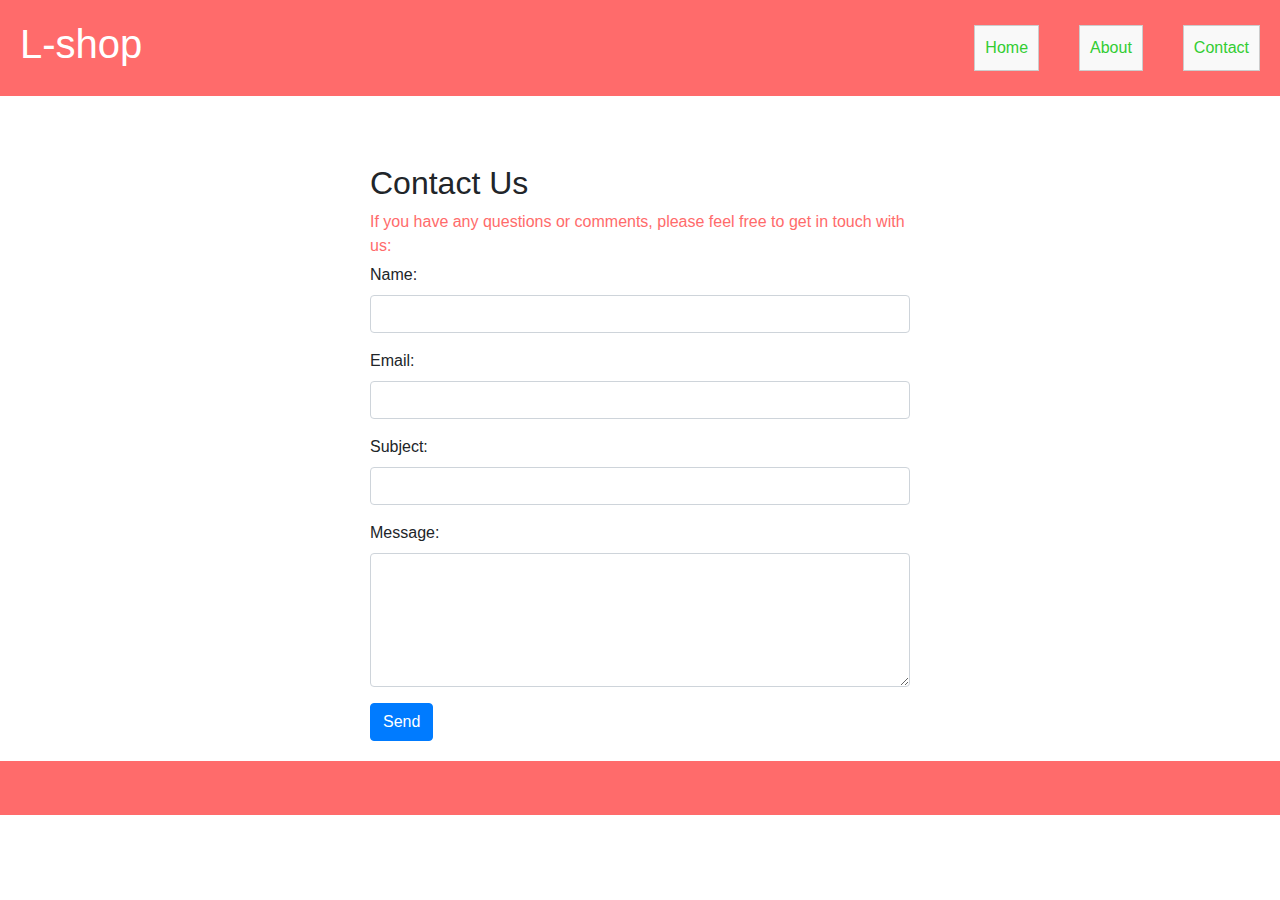
<file: webshop/contact.html>
<!DOCTYPE html>
<html lang="en">
  <head>
    <meta charset="UTF-8" />
    <meta name="viewport" content="width=device-width, initial-scale=1.0" />
    <title>Contact Us - L-shop</title>
    <link rel="stylesheet" href="https://stackpath.bootstrapcdn.com/bootstrap/4.5.2/css/bootstrap.min.css" />
    <link rel="stylesheet" href="main.css" />
  </head>
  <body>
    <header>
      <h1>L-shop</h1>
      <nav>
        <ul>
            <li><a href="index.html">Home</a></li>
            <li><a href="about.html">About</a></li>
            <li><a href="contact.html">Contact</a></li>
        </ul>
      </nav>
    </header>
    <main class="container mt-5">
      <div class="row">
        <div class="col-md-6 mx-auto">
          <h2>Contact Us</h2>
          <p>If you have any questions or comments, please feel free to get in touch with us:</p>
          <form action="#" method="post">
            <div class="form-group">
              <label for="name">Name:</label>
              <input type="text" class="form-control" id="name" name="name" required />
            </div>
            <div class="form-group">
              <label for="email">Email:</label>
              <input type="email" class="form-control" id="email" name="email" required />
            </div>
            <div class="form-group">
              <label for="subject">Subject:</label>
              <input type="text" class="form-control" id="subject" name="subject" required />
            </div>
            <div class="form-group">
              <label for="message">Message:</label>
              <textarea class="form-control" id="message" name="message" rows="5" required></textarea>
            </div>
            <button type="submit" class="btn btn-primary">Send</button>
          </form>
        </div>
      </div>
    </main>
    <footer>
      <p>&copy; 2023 L-shop</p>
    </footer>
    <script src="https://code.jquery.com/jquery-3.5.1.slim.min.js"></script>
    <script src="https://cdn.jsdelivr.net/npm/@popperjs/core@2.9.3/dist/umd/popper.min.js"
        integrity="sha384-Fd0pUH8q3dxLOi1IR0Fou6Z/0Q2zUoyYKM57D6lyJHHEj+8LM3q++AMDSiJnUfR6"
        crossorigin="anonymous"></script>
    <script src="https://stackpath.bootstrapcdn.com/bootstrap/4.5.2/js/bootstrap.min.js"></script>
  </body>
</html>
</file>
<file: lookalica/style.css>
body {
    background-color: #f0f0f0;
    font-family: Kanit;
}

.welcome-heading{
    font-weight: bold;
    font-size: 70px;
    text-align: center;
    margin-top: 70px;
    margin-left: 10px;
    margin-right: 10px;
}
.introduction-p{
    text-align: center;
    width: 65%;
    margin-left: auto;
    margin-right: auto;
    margin-top: 40px
}
.great-deals-p{
    width: 600px;
}
.great-deals-heading{
    font-weight: bold;
    margin-top: 20px;
}
.get-started-btn{
    width: 150px;
    height: 40px
}
.kartica{
    width: 200px;
    height: 250px;
    background-color: #e1e1e1;
    margin: 20px;
    border-radius: 20px;
    display: flex;
    flex-direction: column;
    justify-content: center;
    align-items: center;
    gap: 20px;
}
.kartica:hover{
    cursor: pointer;
    background-color: #dedede;
    box-shadow: 13px 18px 25px -14px rgba(0,0,0,0.65);
}

img{
    object-fit: contain;
}
.mobile-phone-img{
    filter: opacity(25%) grayscale(100%);
}
.mobile-phone-img-container{
    position: relative;
    display: flex;
    justify-content: center;
    align-items: center;
    overflow: hidden;
}
.mobile-phone-img-text{
    position: absolute;
    width: 45%;
    text-align: center;
    line-height: 30px;
    font-weight: bold;
    font-size: large;
}
.card-container {
    display: flex;
    border: 2px solid #5d5d5d;
    border-radius: 10px;
    overflow: hidden;
    
  }
  .card-container:hover{
    box-shadow: 13px 18px 25px -24px rgba(0,0,0,0.75);
  }

  .card-image-container {
    width: 30%;
    min-width: 350px;
  }

  .card-image {
    width: 100%;
    height: auto;
  }

  .card-details-container {
    width: 70%;
    padding: 10px;
  }


@media (max-width: 1000px) {
    .mobile-phone-img-text, .introduction-p{
        width: 80%
    }
    .products-container{
        margin: 20px
    }
    .card-container{
        margin-top: 15px;
        margin-bottom: 15px;
        
    }
    .card-image-container{
        width: 90%
    }
    .card-details-container{
        margin: 10px;
        font-size: medium
    }
    
}
.contact-us{
    display: flex;
    justify-content: center;
    align-items: center;
    flex-direction: column;
    gap: 10px
}
.contact-us > div > h4 {
    margin-bottom: 10px;
}

@media (max-width: 850px) {
    .products-container{
        width: 95%;
        margin-left:auto;
        margin-right: auto;
    }
    .card-container{
        flex-wrap: wrap;
    }
    .card-image-container {
        width: 70%;
        min-width: 340px;
        margin-top: 10px;
        margin-left: 10px;
      }
  
      .card-details-container {
        width: 95%;
        font-size: large;
    }
 
}

@media  (max-width: 700px) {
   
    video,.great-deals-container{
        width: 90%
    }
    .great-deals-p{
        width: 100%;
    }
    .great-deals-container{
        margin-left: auto;
        margin-right: auto;
    }
    .card-container {
        flex-direction: column;
      }

    
}
</file>
<file: webshop/main.css>
* {
    box-sizing: border-box;
  }
  
  body {
    font-family: Arial, sans-serif;
    margin: 0;
  }
  
  header {
    background-color: #FF6B6B;
    color: #fff;
    padding: 20px;
    display: flex;
    justify-content: space-between;
    align-items: center;
  }
  
  nav ul {
    list-style: none;
    margin: 0;
    padding: 0;
    display: flex;
  }
  
  nav li {
    margin-left: 20px;
  }
  
  nav a {
    color: #32CD32;
    text-decoration: none;
  }
  
  nav a:hover {
    text-decoration: underline;
  }
  
  main {
    padding: 20px;
  }
  
  ul {
    list-style: none;
    margin: 0;
    padding: 0;
    display: grid;
    grid-template-columns: repeat(3, 1fr);
    grid-gap: 20px;
  }
  
  li {
    border: 1px solid #ccc;
    padding: 10px;
    text-align: center;
    background-color: #F9F9F9;
  }
  
  img {
    max-width: 100%;
  }
  
  h3 {
    margin: 10px 0 0;
    color: #32CD32;
  }
  
  p {
    margin: 5px 0;
    color: #FF6B6B;
  }
  
  footer {
    text-align: center;
    background-color: #FF6B6B;
    color: #fff;
    padding: 10px;
  }
  
  /* Flexbox layout styles */
.product-details {
    display: flex;
    flex-wrap: wrap;
    justify-content: center;
    align-items: flex-start;
  }
  
  .product-details__image {
    flex-basis: 300px;
    margin-right: 20px;
  }
  
  .product-details__content {
    flex-grow: 1;
  }
  
  .product-details__add-to-cart-btn {
    margin-top: 20px;
  }
</file>
